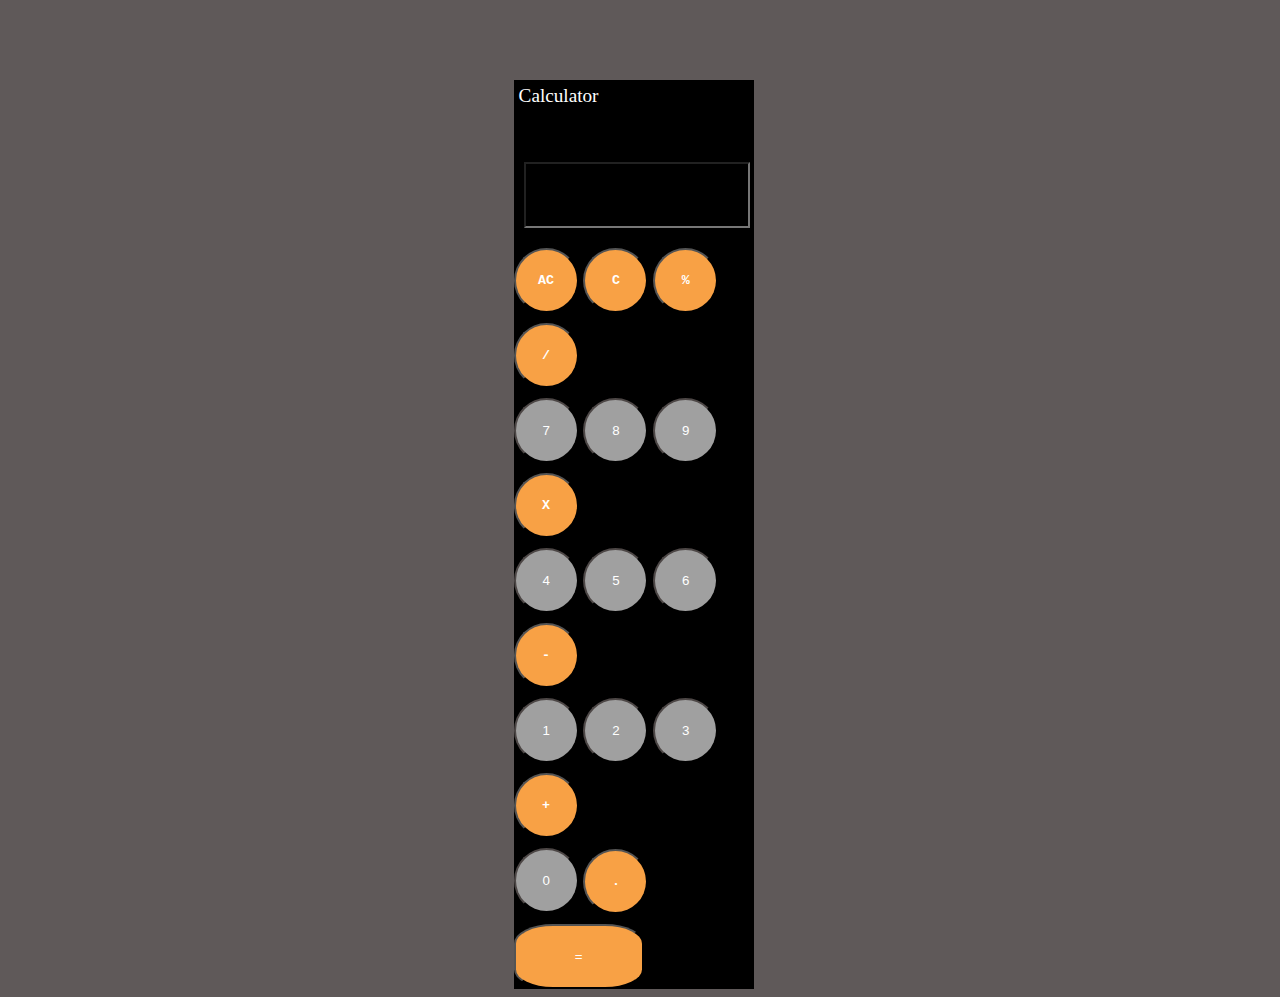
<file: calc/index.html>
<!DOCTYPE html>
<html lang="en">
<head>
    <meta charset="UTF-8">
    <meta name="viewport" content="width=device-width, initial-scale=1.0">
    <title>Document</title>
    <link rel="stylesheet" href="style.css">
    
</head>
<body>
    <div class="calc">
        <div class="display">
            <a href="https://github.com/mrsn808095" class="txt">Calculator</a>
            <div id="history"></div>
            <input type="text" id="disp" style="font-size: xx-large;">
        </div>
        <div class="buttons">
            <div class="row">
                <button id="btn" onclick="allClear()">AC</button>
                <button id="btn" onclick="allClear()">C</button>
                <button id="btn" onclick="operator('%')">%</button>
                <button id="btn" onclick="operator('/')">/</button>
                
            </div>
            <div class="row">
                <button style="text-align: center;" id="btn-num" onclick="btnclk(7)">7</button>
                <button id="btn-num" onclick="btnclk(8)">8</button>
                <button id="btn-num" onclick="btnclk(9)">9</button>
                <button id="btn" onclick="operator('*')">X</button>
                
            </div>
            <div class="row">
                <button id="btn-num" onclick="btnclk(4)">4</button>
                <button id="btn-num" onclick="btnclk(5)">5</button>
                <button id="btn-num" onclick="btnclk(6)">6</button>
                <button id="btn" onclick="operator('-')">-</button>
                
            </div>
            <div class="row">
                <button id="btn-num" onclick="btnclk(1)">1</button>
                <button id="btn-num" onclick="btnclk(2)">2</button>
                <button id="btn-num" onclick="btnclk(3)">3</button>
                <button id="btn" onclick="operator('+')">+</button>
                
            </div>
            <div class="row">
                <button id="btn-num" onclick="btnclk(0)">0</button>
                <button id="btn" onclick="btnclk('.')">.</button>
                <button id="btndbl" onclick="calculate()">=</button>
                
            </div>
        </div>
    </div>
    <script src="script.js"></script>
</body>
</html>
</file>
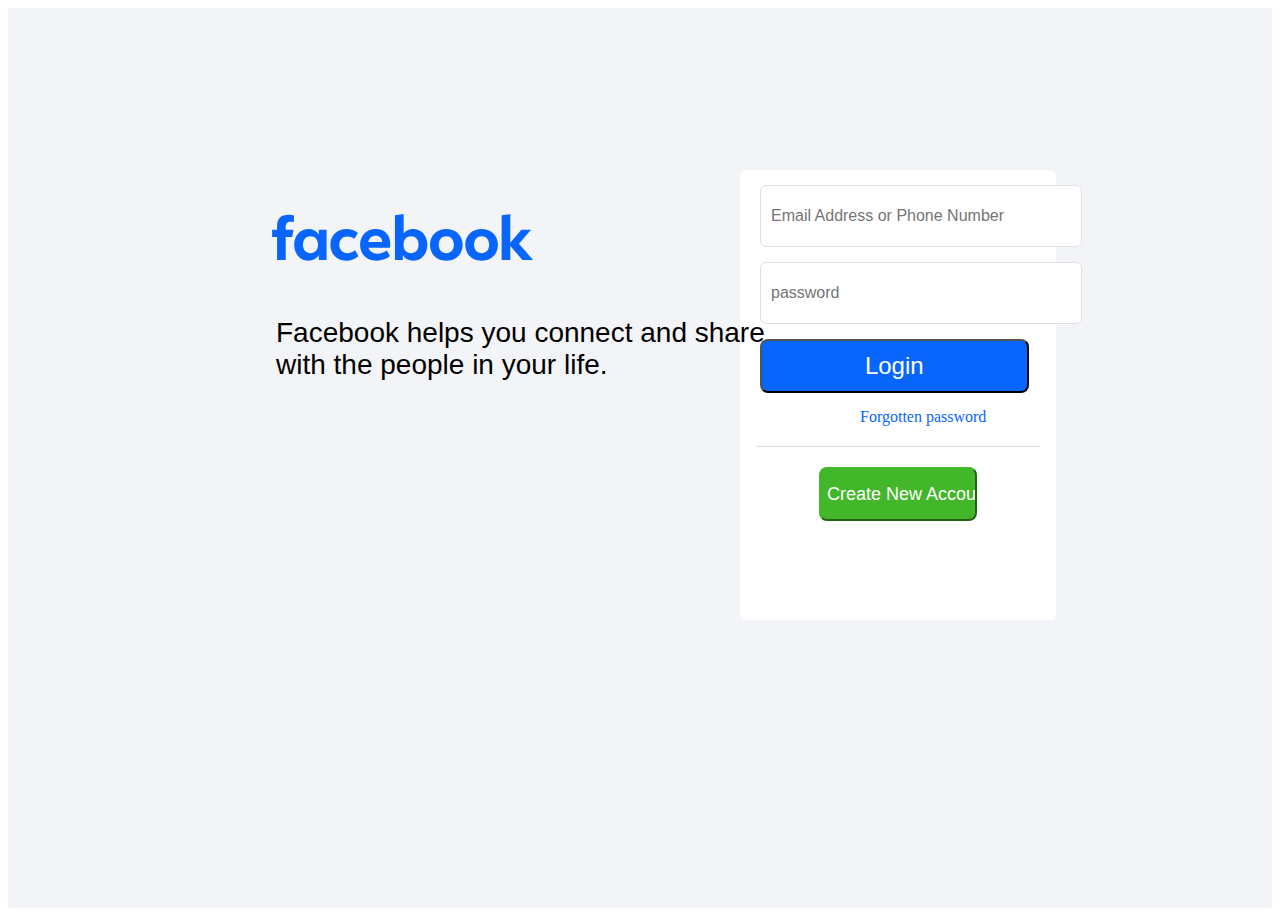
<file: FACEBOOK.HTML>
<!DOCTYPE html>
<html lang="en">
<head>
    <meta charset="UTF-8">
    <meta name="viewport" content="width=device-width, initial-scale=1.0">
    <title>Facebook</title>
    <link rel="stylesheet" href="FACE.CSS">
</head>
<body>
    <div class="container">
    
    <div class="Facebook">
        <img class="logo" src="4lCu2zih0ca.svg" alt="sample">
        <h2 class="sub">Facebook helps you connect and share <br> with the people in your life.</h2>

    </div>
    <div class="loginfo">
        <div class="blank"></div>
        <div class="form">
            <table>
                <tr><input class="inp-form" type="text" placeholder="Email Address or Phone Number"></tr><br>
                <tr><input class="inp-form" type="password" placeholder="password" name="" id=""></tr><br>
                <input class="logbtn" type="button" name="" id="" value="Login"><br>
                <div class="forgot">
                <a href="http://" style="text-decoration: none; color: #0866ff;" >Forgotten password </a>
                </div>
                <div class="line">

                </div>
                <tr><input type="button" class="createacc" value="Create New Account"></tr>
            </table>

        </div>

    </div>
</div>
    <div class="footer">
    
</body>
</html>
</file>
<file: calc/style.css>
#btn{
    color: #fff;
    background: #F8A145;
    width: 65px;
    height: 65px;
    margin-top: 10px;
    border-radius: 50%;
    font-family: 'Courier New', Courier, monospace;
    font-weight: bolder;

}
.txt{
    color: #fff;
    text-decoration: none;
}
.txt:hover{
    color: aliceblue;
    text-decoration: wavy;
}
#btn:hover{
    background:#f8d799
}
#btndbl{
        color: #fff;
    background: #F8A145;
    width: 130px;
    height: 65px;
    margin-top: 10px;
    border-radius: 30%;

}
#history{
    width: 95%;
    height: 40px;
    margin: 5px;
    font-size: large;
    text-align: right;
    overflow: hidden;
}
#btn-num{
    background: #a0a0a0;
    color: #fff;
    width: 65px;
    height: 65px;
    margin-top: 10px;
    border-radius: 50%;
    border-color: rgb(77, 71, 70);

}
#btn-num:hover{
    background: gainsboro;
}
#disp{
    width :95% ;
    height: 60px;
    margin: 5px;
    color: aquamarine;
    text-align: right;
    background: #000;
}
.calc{
    background: #000;
    width: 19%;
    margin-left: 40%;
    margin-top: 80px;
}
body{
    font-family: inherit;
    font-size: larger;
    background: rgb(95, 89, 89);
    color: aliceblue;
}
.display{

    padding: 5px;
}
</file>
<file: FACE.CSS>
.body{
    margin: 0;
    background: #f2f4f7;
    display: block;
}
.container{
    background: #f2f4f7;
    width: 100%;
    height: 100vh;

}

.logo{
    height: 106px;
    padding-top: 176px;
    padding-left: 234px;
}   
.Facebook{
    width: 50%;
    position: relative;
    float: left;
}
.sub{
    padding-left: 268px;
    font-family: SFProDisplay-Regular, Helvetica, Arial, sans-serif;;
        font-size: 28px;
    font-weight: 400;
    line-height: 32px;
    width: 500px;
}
.loginfo{
    display: block;
    width: 50%;
    height: 100%;
    float: right;
    font-family: inherit;
}
.blank{
    height: 18%;
}
.form{
    background: #fff;
    height: 50%;
    width: 50%;
    margin-left: 100px;
    border-radius: 6px;
}
.inp-form{
    width: 300px;
      height: 40px;
      padding: 10px;
      font-size: 16px;
      border: 1px solid #dddfe2;
      border-radius: 6px;
      outline: none;
      transition: all 0.2s ease-in-out;
      margin-top: 15px;
      margin-left: 20px;
}
.inp-form:focus{
    border: 1px solid #1877f2; /* Facebook blue */
      box-shadow: 0 0 0 2px rgba(24, 119, 242, 0.2); /* soft glow */
}
.logbtn{
    background: #0866ff;
    width: 85%;
    height: 12%;
    margin-left: 20px;
    margin-top: 15px;
    border-radius: 8px;
    color: #fff;
    font-size: x-large;
}
.forgot{
    margin-top: 15px;
    margin-left: 120px;

}
.forgot:focus{
    text-decoration: underline;
}
.line{
    align-items: center;
    border-bottom: 1px solid #DADDE1;
    display: flex;
    margin: 20px 16px;
    text-align: center;
}
.createacc{
    color: #fff;
    background: #42b72a;
    width: 50%;
    height: 12%;
    border-radius: 8px;
    border-color: #42b72a;
    margin-left: 25%;
    font-size: large;
}
</file>
